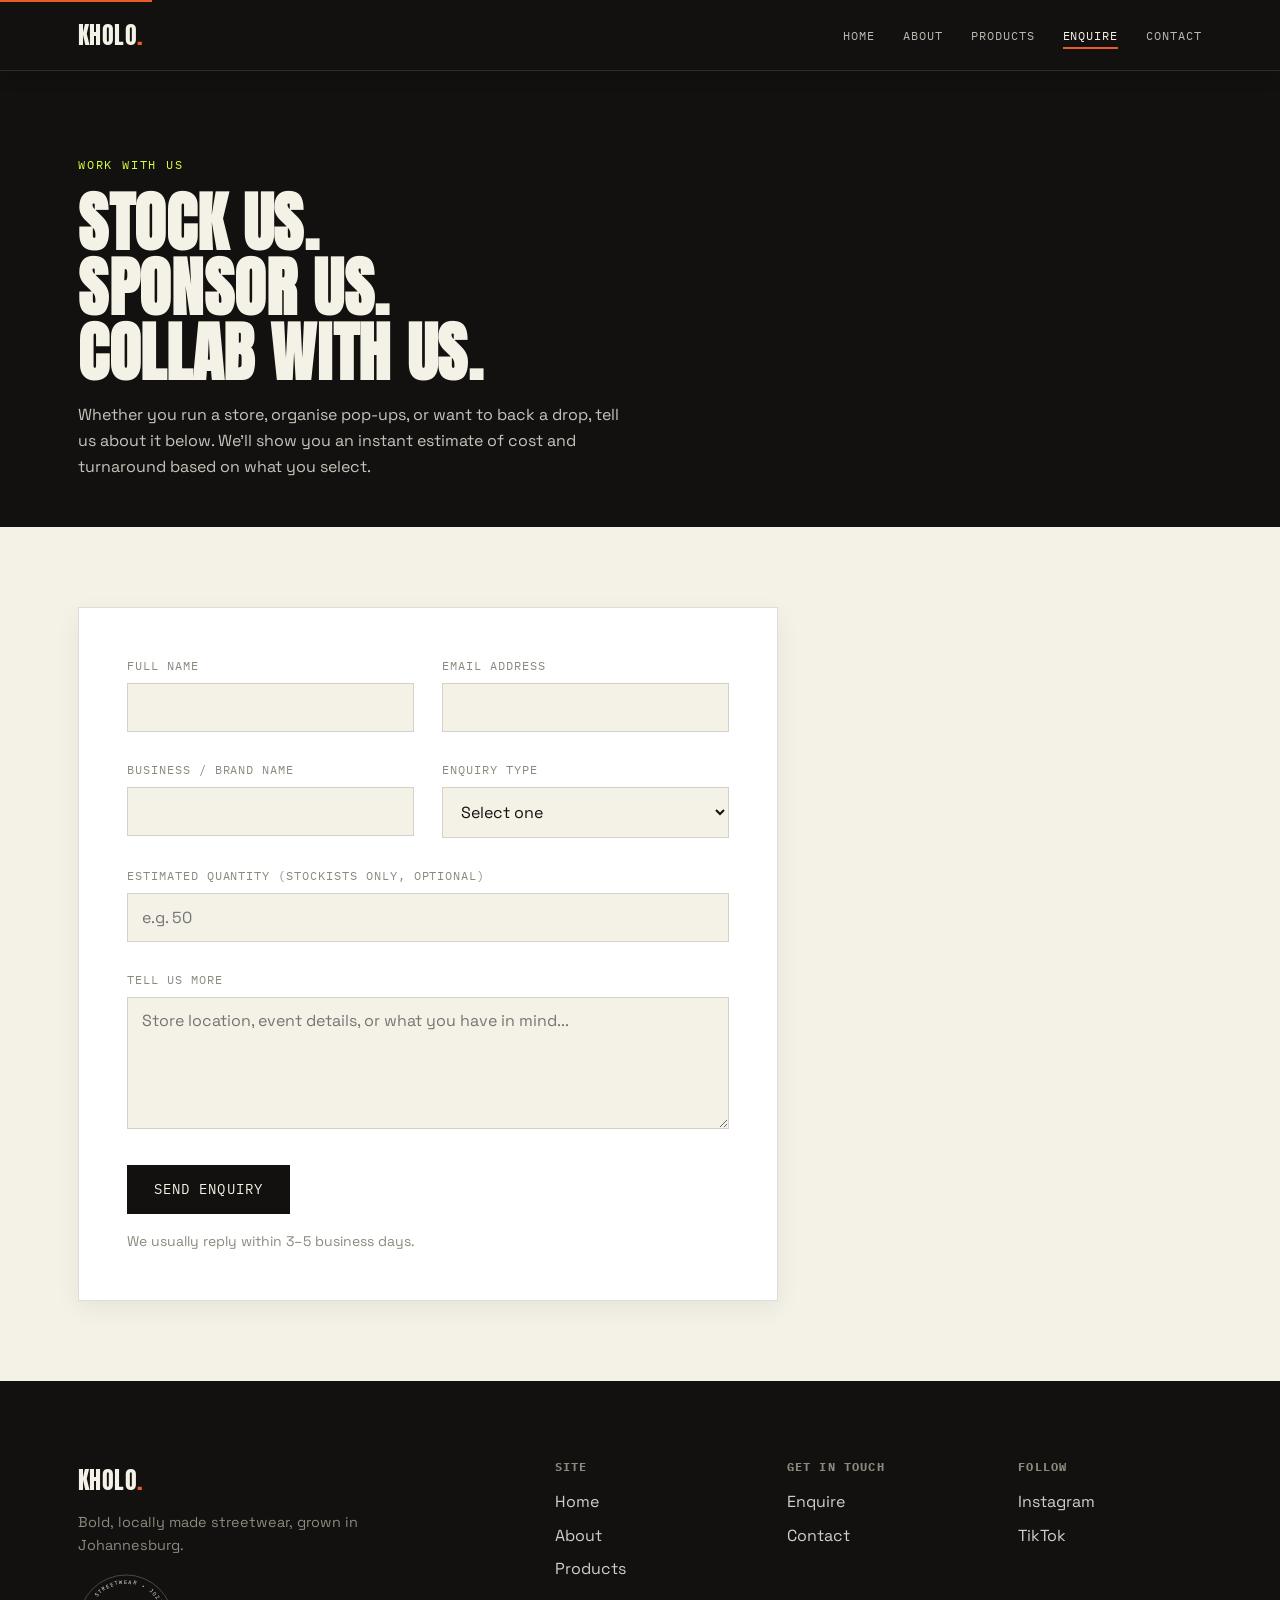
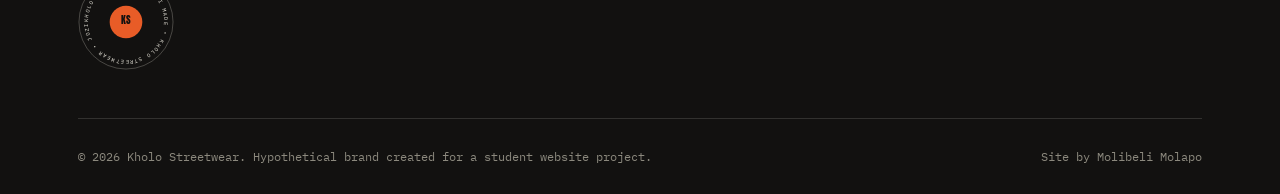
<file: kholo-streetwear/enquiry.html>
<!DOCTYPE html>
<html lang="en">
<head>
    <meta charset="UTF-8">
    <meta name="viewport" content="width=device-width, initial-scale=1.0">
    <title>Stockist &amp; Sponsorship Enquiries | Kholo Streetwear</title>
    <meta name="description" content="Enquire about stocking Kholo Streetwear at your store, sponsoring a drop, or collaborating on a pop-up — get an instant estimate of cost, turnaround and next steps.">
    <link rel="canonical" href="https://kholostreetwear.co.za/enquiry.html">
    <meta property="og:title" content="Enquire — Kholo Streetwear">
    <meta property="og:description" content="Stockist, sponsorship and collaboration enquiries.">
    <meta property="og:type" content="website">
    <meta property="og:url" content="https://kholostreetwear.co.za/enquiry.html">
    <link rel="preconnect" href="https://fonts.googleapis.com">
    <link rel="preconnect" href="https://fonts.gstatic.com" crossorigin>
    <link rel="stylesheet" href="css/style.css">
</head>
<body>

    <a class="skip-link" href="#main">Skip to content</a>

    <!--
        ENQUIRY PAGE (enquiry.html)
        Purpose: capture stockist, sponsorship and collaboration leads.
        On submit, js/script.js validates every field inline (no bare
        browser tooltips), then computes and displays a response relevant
        to cost/availability for the chosen enquiry type (Part 3, section 4).
    -->

    <header class="site-header">
        <nav class="nav container" aria-label="Primary">
            <a href="index.html" class="logo">KHOLO<span>.</span></a>
            <button class="nav-toggle" aria-expanded="false" aria-controls="primary-nav">Menu</button>
            <ul class="nav-links" id="primary-nav">
                <li><a href="index.html">Home</a></li>
                <li><a href="about.html">About</a></li>
                <li><a href="products.html">Products</a></li>
                <li><a href="enquiry.html" aria-current="page">Enquire</a></li>
                <li><a href="contact.html">Contact</a></li>
            </ul>
        </nav>
    </header>

    <main id="main">
        <section class="page-hero">
            <div class="container">
                <span class="eyebrow">Work with us</span>
                <h1>Stock us.<br>Sponsor us.<br>Collab with us.</h1>
                <p>Whether you run a store, organise pop-ups, or want to back a drop, tell us about it below. We'll show you an instant estimate of cost and turnaround based on what you select.</p>
            </div>
        </section>

        <section class="reveal">
            <div class="container">
                <div class="form-wrap">
                    <form id="enquiry-form" novalidate>
                        <!-- Honeypot: invisible to real visitors, but a bot filling every
                             field will fill this too — if it's non-empty we silently drop
                             the submission (Part 3, security) -->
                        <div class="hp-field" aria-hidden="true">
                            <label for="enq-website">Leave this field empty</label>
                            <input type="text" id="enq-website" name="enq-website" tabindex="-1" autocomplete="off">
                        </div>

                        <div class="field-row">
                            <div class="field">
                                <label for="fullname">Full name</label>
                                <input type="text" id="fullname" name="fullname" required autocomplete="name" minlength="2">
                                <p class="field-error"></p>
                            </div>
                            <div class="field">
                                <label for="email">Email address</label>
                                <input type="email" id="email" name="email" required autocomplete="email">
                                <p class="field-error"></p>
                            </div>
                        </div>

                        <div class="field-row">
                            <div class="field">
                                <label for="business">Business / brand name</label>
                                <input type="text" id="business" name="business" autocomplete="organization">
                                <p class="field-error"></p>
                            </div>
                            <div class="field">
                                <label for="enquiry-type">Enquiry type</label>
                                <select id="enquiry-type" name="enquiry-type" required>
                                    <option value="" disabled selected>Select one</option>
                                    <option value="stockist">Become a stockist</option>
                                    <option value="sponsorship">Sponsorship</option>
                                    <option value="collab">Collaboration / pop-up</option>
                                    <option value="general">General enquiry</option>
                                </select>
                                <p class="field-error"></p>
                            </div>
                        </div>

                        <div class="field">
                            <label for="quantity">Estimated quantity (stockists only, optional)</label>
                            <input type="number" id="quantity" name="quantity" min="0" step="1" placeholder="e.g. 50">
                            <p class="field-error"></p>
                        </div>

                        <div class="field">
                            <label for="message">Tell us more</label>
                            <textarea id="message" name="message" rows="5" required minlength="10" placeholder="Store location, event details, or what you have in mind..."></textarea>
                            <p class="field-error"></p>
                        </div>

                        <button type="submit" class="btn">Send enquiry</button>
                        <p class="form-note">We usually reply within 3–5 business days.</p>

                        <div class="form-status" role="status" aria-live="polite"></div>

                        <!-- Dynamic response, filled in by JS after validation (Part 3, section 4) -->
                        <div class="response-panel" aria-live="polite">
                            <h4></h4>
                            <dl></dl>
                        </div>
                    </form>
                </div>
            </div>
        </section>
    </main>

    <footer class="site-footer">
        <div class="container">
            <div class="footer-top">
                <div class="footer-brand">
                    <a href="index.html" class="logo">KHOLO<span>.</span></a>
                    <p style="color:var(--grey); margin-top:0.75rem; max-width:32ch; font-size:0.9rem;">Bold, locally made streetwear, grown in Johannesburg.</p>
                    <div class="stamp" style="width:96px;height:96px;" data-stamp></div>
                </div>
                <div>
                    <h3>Site</h3>
                    <ul>
                        <li><a href="index.html">Home</a></li>
                        <li><a href="about.html">About</a></li>
                        <li><a href="products.html">Products</a></li>
                    </ul>
                </div>
                <div>
                    <h3>Get in touch</h3>
                    <ul>
                        <li><a href="enquiry.html">Enquire</a></li>
                        <li><a href="contact.html">Contact</a></li>
                    </ul>
                </div>
                <div>
                    <h3>Follow</h3>
                    <ul>
                        <li><a href="https://www.instagram.com" target="_blank" rel="noopener noreferrer">Instagram</a></li>
                        <li><a href="https://www.tiktok.com" target="_blank" rel="noopener noreferrer">TikTok</a></li>
                    </ul>
                </div>
            </div>
            <div class="footer-bottom">
                <span>&copy; 2026 Kholo Streetwear. Hypothetical brand created for a student website project.</span>
                <span>Site by Molibeli Molapo</span>
            </div>
        </div>
    </footer>

    <script src="js/script.js"></script>
</body>
</html>
</file>
<file: kholo-streetwear/css/style.css>
/* =========================================================
   KHOLO STREETWEAR — STYLESHEET
   Design tokens live at the top as CSS custom properties so
   every page pulls colour / type / spacing from one place.
   ========================================================= */

@import url('https://fonts.googleapis.com/css2?family=Anton&family=Space+Grotesk:wght@400;500;700&family=IBM+Plex+Mono:wght@500;600&display=swap');

:root {
  /* Colour */
  --ink:        #121110;
  --paper:      #F4F1E6;
  --orange:     #E85C27;
  --tag:        #D7FF3E;
  --grey:       #8C897E;
  --line:       rgba(18,17,16,0.14);

  /* Type */
  --font-display: 'Anton', sans-serif;
  --font-body:    'Space Grotesk', sans-serif;
  --font-mono:    'IBM Plex Mono', monospace;

  /* Typography scale (Part 2, section 2.3) */
  --text-xs:   0.75rem;
  --text-sm:   0.875rem;
  --text-base: 1rem;
  --text-lg:   1.15rem;
  --text-xl:   1.5rem;
  --text-2xl:  2rem;
  --text-3xl:  3rem;

  /* Spacing scale */
  --space-1: 0.5rem;
  --space-2: 1rem;
  --space-3: 1.75rem;
  --space-4: 3rem;
  --space-5: 5rem;
  --space-6: 8rem;

  --max: 1180px;
}

/* ---------- Reset ---------- */
* { box-sizing: border-box; margin: 0; padding: 0; }
html { scroll-behavior: smooth; }

body {
  background: var(--paper);
  color: var(--ink);
  font-family: var(--font-body);
  font-size: var(--text-base);
  line-height: 1.6;
  -webkit-font-smoothing: antialiased;
}

img { max-width: 100%; display: block; }
a { color: inherit; text-decoration: none; }
ul { list-style: none; }

h1, h2, h3 {
  font-family: var(--font-display);
  text-transform: uppercase;
  letter-spacing: 0.01em;
  line-height: 1.02;
}

.container { max-width: var(--max); margin: 0 auto; padding: 0 var(--space-3); }

@media (prefers-reduced-motion: reduce) {
  html { scroll-behavior: auto; }
  *, *::before, *::after { animation-duration: 0.001ms !important; animation-iteration-count: 1 !important; transition-duration: 0.001ms !important; }
}

/* Visually-hidden utility — used for skip link and sr-only labels (a11y/SEO) */
.sr-only {
  position: absolute; width: 1px; height: 1px; padding: 0; margin: -1px;
  overflow: hidden; clip: rect(0,0,0,0); white-space: nowrap; border: 0;
}
.skip-link {
  position: absolute; top: -40px; left: 0; z-index: 100;
  background: var(--orange); color: var(--ink); padding: 0.6rem 1rem;
  font-family: var(--font-mono); font-size: var(--text-sm);
}
.skip-link:focus { top: 0; }

/* ---------- Header / Nav ---------- */
.site-header {
  position: sticky; top: 0; z-index: 40;
  background: var(--ink); color: var(--paper);
  border-bottom: 1px solid rgba(244,241,230,0.12);
  box-shadow: 0 4px 16px rgba(0,0,0,0.18);
}

.nav { display: flex; align-items: center; justify-content: space-between; padding: var(--space-2) var(--space-3); }

.logo { font-family: var(--font-display); font-size: var(--text-xl); letter-spacing: 0.02em; text-transform: uppercase; }
.logo span { color: var(--orange); }

.nav-links { display: flex; gap: var(--space-3); font-family: var(--font-mono); font-size: var(--text-xs); text-transform: uppercase; letter-spacing: 0.08em; }

.nav-links a { position: relative; padding: 0.25rem 0; color: var(--paper); opacity: 0.75; transition: opacity 0.2s ease; }
.nav-links a::after {
  content: ""; position: absolute; left: 0; bottom: -2px; width: 100%; height: 2px;
  background: var(--orange); transform: scaleX(0); transform-origin: left; transition: transform 0.25s ease;
}
.nav-links a:hover, .nav-links a:focus-visible, .nav-links a[aria-current="page"] { opacity: 1; }
.nav-links a:hover::after, .nav-links a:focus-visible::after, .nav-links a[aria-current="page"]::after { transform: scaleX(1); }
.nav-links a:active { opacity: 0.6; }

.nav-toggle { display: none; background: none; border: 1px solid rgba(244,241,230,0.4); color: var(--paper); font-family: var(--font-mono); font-size: var(--text-sm); padding: 0.4rem 0.7rem; cursor: pointer; }

/* ---------- Buttons ---------- */
.btn {
  display: inline-flex; align-items: center; gap: 0.5rem;
  font-family: var(--font-mono); font-size: var(--text-sm); text-transform: uppercase; letter-spacing: 0.08em;
  padding: 0.9rem 1.6rem; border: 1px solid var(--ink); background: var(--ink); color: var(--paper);
  cursor: pointer; transition: transform 0.15s ease, background 0.2s ease, color 0.2s ease;
}
.btn:hover, .btn:focus-visible { background: var(--orange); border-color: var(--orange); color: var(--ink); transform: translateY(-2px); }
.btn:active { transform: translateY(0); filter: brightness(0.92); }
.btn.btn-outline { background: transparent; color: var(--ink); }
.btn.btn-outline:hover, .btn.btn-outline:focus-visible { background: var(--ink); color: var(--paper); }
.btn:disabled { opacity: 0.5; cursor: not-allowed; transform: none; }

/* ---------- Hero ---------- */
.hero { position: relative; background: var(--ink); color: var(--paper); padding: var(--space-6) 0 var(--space-5); overflow: hidden; }
.hero .container { display: grid; grid-template-columns: 1.3fr 0.7fr; gap: var(--space-4); align-items: end; }

.eyebrow { font-family: var(--font-mono); font-size: var(--text-xs); letter-spacing: 0.15em; text-transform: uppercase; color: var(--tag); margin-bottom: var(--space-2); display: inline-block; }

.hero h1 { font-size: clamp(3rem, 8vw, 6.5rem); color: var(--paper); }
.hero h1 em { font-style: normal; color: var(--orange); }
.hero p.lede { margin-top: var(--space-3); max-width: 42ch; font-size: var(--text-lg); color: rgba(244,241,230,0.85); }
.hero .actions { margin-top: var(--space-4); display: flex; gap: var(--space-2); flex-wrap: wrap; }
.hero .actions .btn { background: var(--paper); color: var(--ink); border-color: var(--paper); }
.hero .actions .btn:hover { background: var(--orange); border-color: var(--orange); color: var(--ink); }
.hero .actions .btn-outline { background: transparent; color: var(--paper); border-color: rgba(244,241,230,0.5); }
.hero .actions .btn-outline:hover { background: var(--paper); color: var(--ink); }

.stamp { width: 168px; height: 168px; justify-self: end; }
.stamp svg { width: 100%; height: 100%; }
.stamp-spin { animation: spin 14s linear infinite; transform-origin: 50% 50%; }
@keyframes spin { from { transform: rotate(0deg); } to { transform: rotate(360deg); } }

/* ---------- Sections ---------- */
section { padding: var(--space-5) 0; }
.section-head { display: flex; justify-content: space-between; align-items: flex-end; gap: var(--space-3); margin-bottom: var(--space-4); border-bottom: 1px solid var(--line); padding-bottom: var(--space-2); }
.section-head h2 { font-size: clamp(1.8rem, 4vw, 2.6rem); }
.section-head .tag { font-family: var(--font-mono); font-size: var(--text-xs); letter-spacing: 0.1em; text-transform: uppercase; color: var(--grey); }

/* ---------- Scroll-reveal animation (Part 3, 2.1) ----------
   .reveal starts faded/offset; js/script.js uses IntersectionObserver
   to add .is-visible when a section scrolls into view. */
.reveal { opacity: 0; transform: translateY(24px); transition: opacity 0.6s ease, transform 0.6s ease; }
.reveal.is-visible { opacity: 1; transform: translateY(0); }

/* ---------- Cards / grid ---------- */
.grid { display: grid; grid-template-columns: repeat(3, 1fr); gap: var(--space-3); }
.card { background: #fff; border: 1px solid var(--line); display: flex; flex-direction: column; transition: transform 0.2s ease, box-shadow 0.2s ease; }
.card:hover { transform: translateY(-4px); box-shadow: 0 14px 30px rgba(18,17,16,0.12); }
.card:active { transform: translateY(-1px); }

.card-media {
  aspect-ratio: 4 / 5; background: linear-gradient(160deg, #ece7d6, #d9d3bd);
  display: flex; align-items: center; justify-content: center;
  border-bottom: 1px solid var(--line); position: relative; overflow: hidden;
  cursor: zoom-in; border: 0; width: 100%; padding: 0;
}
.card-media img { width: 42%; height: auto; opacity: 0.85; pointer-events: none; }

/* Real product photos (Tee/Hoodie, sourced from Unsplash) fill the frame
   edge-to-edge instead of sitting small and centred like the icon artwork. */
.card-media img.is-photo { width: 100%; height: 100%; object-fit: cover; opacity: 1; }
.card-media:focus-visible { outline: 3px solid var(--orange); outline-offset: -3px; }

.card-body { padding: var(--space-2) var(--space-2) var(--space-3); }
.card-body .drop { font-family: var(--font-mono); font-size: 0.7rem; color: var(--orange); letter-spacing: 0.1em; margin-bottom: 0.35rem; display: block; }
.card-body h3 { font-family: var(--font-body); font-weight: 700; text-transform: none; font-size: 1.05rem; margin-bottom: 0.35rem; }
.card-body p { font-size: 0.9rem; color: var(--grey); margin-bottom: var(--space-2); }
.price { font-family: var(--font-mono); font-weight: 600; font-size: 0.95rem; }

.empty-state { font-family: var(--font-mono); color: var(--grey); font-size: var(--text-sm); padding: var(--space-4) 0; text-align: center; grid-column: 1 / -1; }

/* ---------- Statement / split ---------- */
.statement { background: var(--ink); color: var(--paper); }
.statement blockquote { font-family: var(--font-display); font-size: clamp(1.8rem, 4.2vw, 3.2rem); text-transform: uppercase; line-height: 1.1; max-width: 20ch; }
.statement blockquote span { color: var(--orange); }

.split { display: grid; grid-template-columns: 1fr 1fr; gap: var(--space-4); align-items: center; }
.split .media-block {
  position: relative; aspect-ratio: 1 / 1; background: linear-gradient(160deg, #2b2a27, #121110);
  border: 1px solid rgba(244,241,230,0.15); display: flex; flex-direction: column; align-items: center; justify-content: center;
  gap: var(--space-2); font-family: var(--font-mono); color: var(--grey); font-size: var(--text-xs); letter-spacing: 0.08em; text-transform: uppercase;
}
.media-block img { width: 35%; height: auto; }

/* ---------- Value rows ---------- */
.value-rows { border-top: 1px solid var(--line); }
.value-row { display: grid; grid-template-columns: 100px 1fr 2fr; gap: var(--space-3); padding: var(--space-3) 0; border-bottom: 1px solid var(--line); align-items: baseline; }
.value-row .num { font-family: var(--font-mono); color: var(--orange); font-size: var(--text-sm); }
.value-row h3 { font-family: var(--font-body); font-weight: 700; text-transform: none; font-size: 1.1rem; }
.value-row p { color: var(--grey); font-size: 0.95rem; }

/* ---------- Timeline ---------- */
.timeline { border-left: 2px solid var(--line); }
.timeline li { position: relative; padding: 0 0 var(--space-4) var(--space-3); }
.timeline li::before { content: ""; position: absolute; left: -6px; top: 4px; width: 10px; height: 10px; background: var(--orange); border-radius: 50%; }
.timeline .year { font-family: var(--font-mono); font-size: var(--text-sm); color: var(--orange); display: block; margin-bottom: 0.25rem; }

/* ---------- FAQ accordion (Part 3, 2.1) ---------- */
.accordion { border-top: 1px solid var(--line); }
.accordion-item { border-bottom: 1px solid var(--line); }
.accordion-trigger {
  width: 100%; display: flex; justify-content: space-between; align-items: center; gap: var(--space-2);
  background: none; border: 0; text-align: left; padding: var(--space-3) 0;
  font-family: var(--font-body); font-weight: 700; font-size: 1.05rem; color: var(--ink); cursor: pointer;
}
.accordion-trigger:hover, .accordion-trigger:focus-visible { color: var(--orange); }
.accordion-icon { font-family: var(--font-mono); font-size: 1.2rem; color: var(--orange); transition: transform 0.25s ease; flex-shrink: 0; }
.accordion-trigger[aria-expanded="true"] .accordion-icon { transform: rotate(45deg); }
.accordion-panel {
  max-height: 0; overflow: hidden; transition: max-height 0.3s ease;
  color: var(--grey); font-size: 0.95rem;
}
.accordion-panel-inner { padding-bottom: var(--space-3); max-width: 65ch; }

/* ---------- Tabs (Products page, Part 3, 2.1) ---------- */
.tabs-nav { display: flex; gap: var(--space-2); flex-wrap: wrap; margin-bottom: var(--space-4); }
.tab-btn {
  font-family: var(--font-mono); font-size: var(--text-xs); letter-spacing: 0.08em; text-transform: uppercase;
  padding: 0.7rem 1.1rem; border: 1px solid var(--line); background: #fff; color: var(--grey); cursor: pointer;
  transition: background 0.2s ease, color 0.2s ease, border-color 0.2s ease;
}
.tab-btn:hover { border-color: var(--orange); color: var(--ink); }
.tab-btn[aria-selected="true"] { background: var(--ink); border-color: var(--ink); color: var(--paper); }
.tab-panel[hidden] { display: none; }

/* ---------- Search/filter (Products page, Part 3, 2.2) ---------- */
.filter-bar {
  display: flex; gap: var(--space-2); align-items: center; flex-wrap: wrap; margin-bottom: var(--space-3);
}
.filter-bar input[type="search"] {
  flex: 1; min-width: 200px; padding: 0.7rem 0.9rem; border: 1px solid var(--line);
  background: #fff; font-family: var(--font-body); font-size: var(--text-base);
}
.filter-bar input[type="search"]:focus { outline: 2px solid var(--orange); outline-offset: 1px; }
.filter-count { font-family: var(--font-mono); font-size: var(--text-xs); color: var(--grey); white-space: nowrap; }

/* ---------- Lightbox (Part 3, 2.1) ---------- */
.lightbox {
  position: fixed; inset: 0; z-index: 90; background: rgba(18,17,16,0.92);
  display: flex; align-items: center; justify-content: center; padding: var(--space-4);
}
.lightbox[hidden] { display: none; }
.lightbox-content { position: relative; max-width: 480px; width: 100%; background: var(--paper); padding: var(--space-4); text-align: center; }
.lightbox-content img { width: 60%; margin: 0 auto var(--space-2); }
.lightbox-close {
  position: absolute; top: var(--space-2); right: var(--space-2); background: none; border: 1px solid var(--line);
  width: 36px; height: 36px; font-size: 1.2rem; cursor: pointer; line-height: 1;
}
.lightbox-close:hover, .lightbox-close:focus-visible { background: var(--orange); border-color: var(--orange); }
.lightbox-caption { font-family: var(--font-mono); font-size: var(--text-sm); color: var(--grey); }

/* ---------- Forms ---------- */
.form-wrap { background: #fff; border: 1px solid var(--line); padding: var(--space-4); max-width: 700px; box-shadow: 0 8px 24px rgba(18,17,16,0.06); }
.field { margin-bottom: var(--space-3); }
.field label { display: block; font-family: var(--font-mono); font-size: var(--text-xs); letter-spacing: 0.08em; text-transform: uppercase; margin-bottom: 0.5rem; color: var(--grey); }
.field input, .field select, .field textarea {
  width: 100%; padding: 0.8rem 0.9rem; border: 1px solid var(--line); background: var(--paper);
  font-family: var(--font-body); font-size: var(--text-base); color: var(--ink);
}
.field input:focus, .field select:focus, .field textarea:focus { outline: 2px solid var(--orange); outline-offset: 1px; }
.field input:active, .field select:active, .field textarea:active { border-color: var(--orange); }
.field input[aria-invalid="true"], .field select[aria-invalid="true"], .field textarea[aria-invalid="true"] { border-color: #c0392b; }
.field-error { color: #c0392b; font-size: var(--text-sm); margin-top: 0.4rem; display: none; }
.field-error.is-visible { display: block; }
.field-row { display: grid; grid-template-columns: 1fr 1fr; gap: var(--space-3); }
.form-note { font-size: var(--text-sm); color: var(--grey); margin-top: var(--space-2); }

.form-status { margin-top: var(--space-3); padding: 0.9rem 1rem; font-family: var(--font-mono); font-size: var(--text-sm); border: 1px solid var(--ink); display: none; }
.form-status.is-visible { display: block; }
.form-status.is-success { border-color: #1e7e42; color: #1e7e42; }
.form-status.is-error { border-color: #c0392b; color: #c0392b; }

/* Honeypot field — hidden from real users, catches simple bots (3.3 Security) */
.hp-field { position: absolute; left: -9999px; top: -9999px; }

/* Dynamic enquiry response panel (Part 3, section 4) */
.response-panel {
  margin-top: var(--space-3); padding: var(--space-3); border: 1px dashed var(--orange);
  background: rgba(232,92,39,0.06); display: none;
}
.response-panel.is-visible { display: block; }
.response-panel h4 { font-family: var(--font-body); text-transform: none; font-size: 1rem; margin-bottom: 0.5rem; }
.response-panel dl { display: grid; grid-template-columns: auto 1fr; gap: 0.3rem 1rem; font-size: var(--text-sm); }
.response-panel dt { color: var(--grey); font-family: var(--font-mono); font-size: var(--text-xs); text-transform: uppercase; }

/* ---------- Contact locations / map ---------- */
.locations { display: grid; grid-template-columns: 1fr 1fr; gap: var(--space-3); margin-bottom: var(--space-4); }
.location-card { border: 1px solid var(--line); background: #fff; }
.location-card .info { padding: var(--space-3); }
.location-card .tag-label { font-family: var(--font-mono); font-size: 0.7rem; color: var(--orange); letter-spacing: 0.1em; text-transform: uppercase; display: block; margin-bottom: 0.4rem; }
.location-card h3 { font-family: var(--font-body); text-transform: none; font-weight: 700; font-size: 1.1rem; margin-bottom: 0.3rem; }
.location-card p { color: var(--grey); font-size: 0.92rem; }

/* Leaflet interactive map container (Part 3, 2.1) */
#map { width: 100%; height: 420px; border: 1px solid var(--line); margin-bottom: var(--space-4); z-index: 1; }
.leaflet-popup-content { font-family: var(--font-body); font-size: var(--text-sm); }
.leaflet-popup-content strong { font-family: var(--font-mono); color: var(--orange); }

/* ---------- Footer ---------- */
.site-footer { background: var(--ink); color: var(--paper); padding: var(--space-5) 0 var(--space-3); }
.footer-top { display: grid; grid-template-columns: 1.4fr 0.6fr 0.6fr 0.6fr; gap: var(--space-4); padding-bottom: var(--space-4); border-bottom: 1px solid rgba(244,241,230,0.14); }
.footer-top h3 { font-family: var(--font-mono); font-size: var(--text-xs); letter-spacing: 0.1em; text-transform: uppercase; color: var(--grey); margin-bottom: var(--space-2); }
.footer-top ul li { margin-bottom: 0.5rem; }
.footer-top ul li a { opacity: 0.85; }
.footer-top ul li a:hover { opacity: 1; color: var(--orange); }
.footer-brand .stamp { justify-self: start; margin-top: var(--space-2); }
.footer-bottom { display: flex; justify-content: space-between; align-items: center; padding-top: var(--space-3); font-family: var(--font-mono); font-size: var(--text-xs); color: var(--grey); flex-wrap: wrap; gap: var(--space-2); }

/* ---------- Page hero (non-home) ---------- */
.page-hero { background: var(--ink); color: var(--paper); padding: var(--space-5) 0 var(--space-4); }
.page-hero h1 { font-size: clamp(2.4rem, 6vw, 4rem); }
.page-hero p { margin-top: var(--space-2); color: rgba(244,241,230,0.8); max-width: 55ch; }

/* ---------- Responsive (section 3) ---------- */
@media (max-width: 900px) {
  /* Tablet breakpoint */
  .hero .container { grid-template-columns: 1fr; }
  .stamp { justify-self: start; width: 120px; height: 120px; }
  .grid { grid-template-columns: repeat(2, 1fr); }
  .split { grid-template-columns: 1fr; }
  .footer-top { grid-template-columns: 1fr 1fr; row-gap: var(--space-3); }
  .locations { grid-template-columns: 1fr; }
  .value-row { grid-template-columns: 60px 1fr; }
  .value-row p { grid-column: 1 / -1; }
}

@media (max-width: 640px) {
  /* Mobile breakpoint */
  .nav-links {
    position: absolute; top: 100%; left: 0; right: 0; background: var(--ink);
    flex-direction: column; gap: 0; display: none; border-top: 1px solid rgba(244,241,230,0.12);
  }
  .nav-links.is-open { display: flex; }
  .nav-links a { padding: var(--space-2) var(--space-3); width: 100%; border-bottom: 1px solid rgba(244,241,230,0.08); }
  .nav-toggle { display: block; }
  .grid { grid-template-columns: 1fr; }
  .field-row { grid-template-columns: 1fr; }
  .footer-top { grid-template-columns: 1fr; }
  .filter-bar { flex-direction: column; align-items: stretch; }
  #map { height: 280px; }
}
</file>
